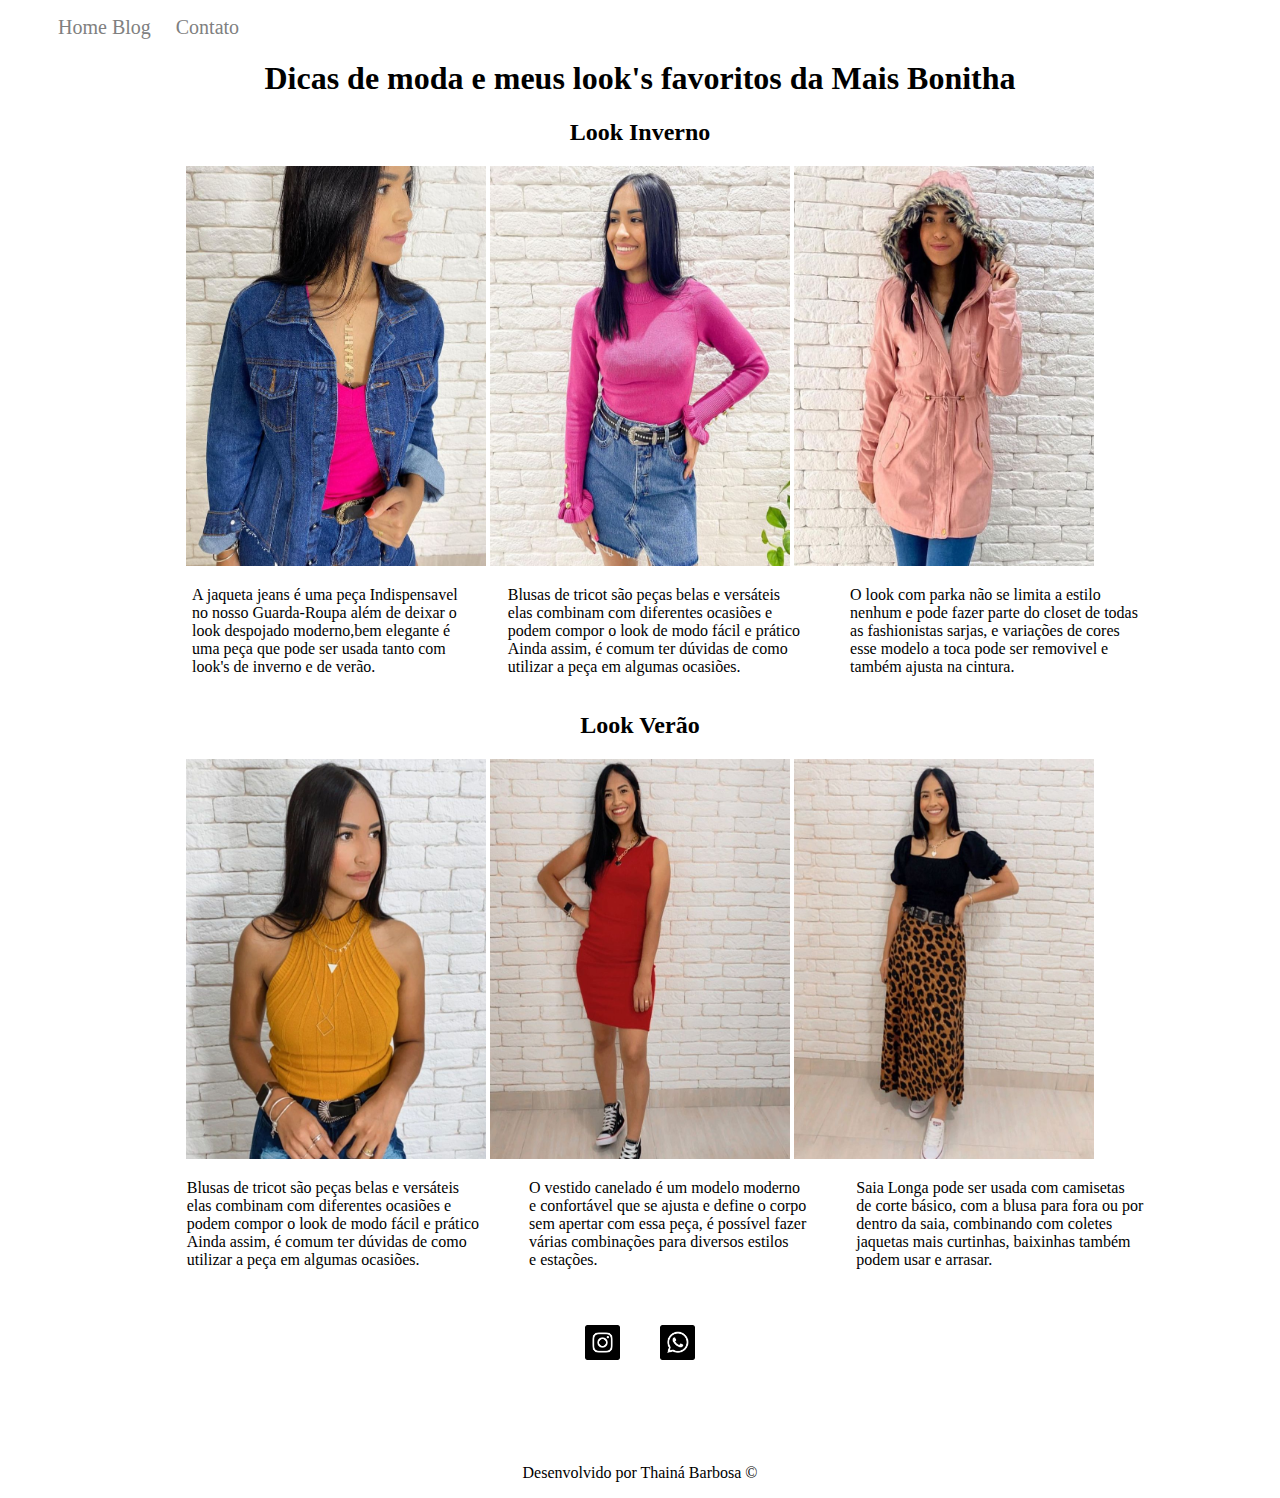
<file: index.html>
<!DOCTYPE html>
<html lang="pt-br">

<head>
    <meta charset="UTF-8">
    <meta http-equiv="X-UA-Compatible" content="IE=edge">
    <meta name="viewport" content="width=device-width, initial-scale=1.0">
    <title>Dica de moda | Loja Mais Bonitha </title>
    <link rel="stylesheet" href="assets/img/css/style.css">

</head>
<body>
    <ul id="menu">
        <li>
            <a href="index.html"> Home Blog </a>
        </li>
        <li>
            <a href="contato.html"> Contato </a>
        </li>
    </ul>

   <h1 class="center">Dicas de moda e meus look's favoritos da Mais Bonitha </h1>


    <h2 class="center">  Look Inverno</h2>
    <div classe="container">
        <div class="center">
            
            <img width="300" height="400" src="assets/img/jaquetajeans.jpg  " alt="Foto do criador dessse conteúdo">
            <img width="300" height="400" src="assets/img/tricot.jpg  " alt="Foto do criador desse conteúdo">
            <img width="300" height="400" src="assets/img/parkarosa.jpg" alt="Foto do criador desse conteúdo">
        </div>

        <div class="container">
          
            

        <p class="ml-50"> A jaqueta jeans é uma peça Indispensavel<br> no nosso Guarda-Roupa
        além de deixar o <br> look despojado moderno,bem elegante é<br> uma peça que pode ser usada tanto
        com<br> look's de inverno e de verão. </p>
        <p class="ml-50">Blusas de tricot são peças belas e versáteis<br> elas combinam com diferentes ocasiões e<br> podem compor
        o look de modo fácil e prático<br> Ainda assim, é comum ter dúvidas de como<br> utilizar a peça em
        algumas ocasiões.</p>
        <p class="ml-50">O look com parka não se limita a estilo<br> nenhum e pode fazer parte do closet de todas <br> as
        fashionistas sarjas, e variações de cores<br> esse modelo a toca pode ser removivel e<br>também ajusta
        na cintura.</p>
        </div>
        
    </div>





    <h2 class="center" "hover"> Look Verão</h2>
    <div classe="container">

 
    <div class="center">
        <img width="300" height="400" src="assets/img/tricotVerao.jpg"  alt="Foto do criador dessse conteúdo">
        <img width="300" height="400" src="assets/img/vestidored.jpeg" alt="Foto do criador desse conteúdo">
        <img width="300" height="400" src="assets/img/saialonga.jpg" alt="Foto do criador desse conteúdo">
    </div>

    <div class="container">
        <p class="ml-50">Blusas de tricot são peças belas e versáteis<br> elas combinam com diferentes ocasiões e<br> podem compor
        o look de modo fácil e prático<br> Ainda assim, é comum ter dúvidas de como<br> utilizar a peça em
        algumas ocasiões.</p>

        <p class="ml-50">O vestido canelado é um modelo moderno<br> e confortável que se ajusta e define o corpo <br>sem apertar
        com essa peça, é possível fazer<br> várias combinações para diversos estilos<br> e estações. </p>


        <p class="ml-50">Saia Longa pode ser usada com camisetas<br> de corte básico, com a blusa para fora ou por<br> dentro da
        saia, combinando com coletes<br>jaquetas mais curtinhas, baixinhas também <br>podem usar e arrasar.</p>

    </div>

    <div class="container mb-50" >
         <a  href="https://www.instagram.com/" target="_blank" class="mb-50">
        <img  padding="30px" width="35" height="35" src="assets/img/instagram.png" alt="Logo do Facebook">
        </a>

        <a  href="https://web.whatsapp.com/" target="_blank"  class="mb-50">
        <img  width="35" height="35" src="assets/img/whatsapp.png" alt="Foto do criador dessse conteúdo">
        </a>
    </div>

    <footer >
        <p class="center">
      Desenvolvido por Thainá Barbosa &copy;
      </p>
    </footer>
 
    

</div>
</body>

</html>
</file>
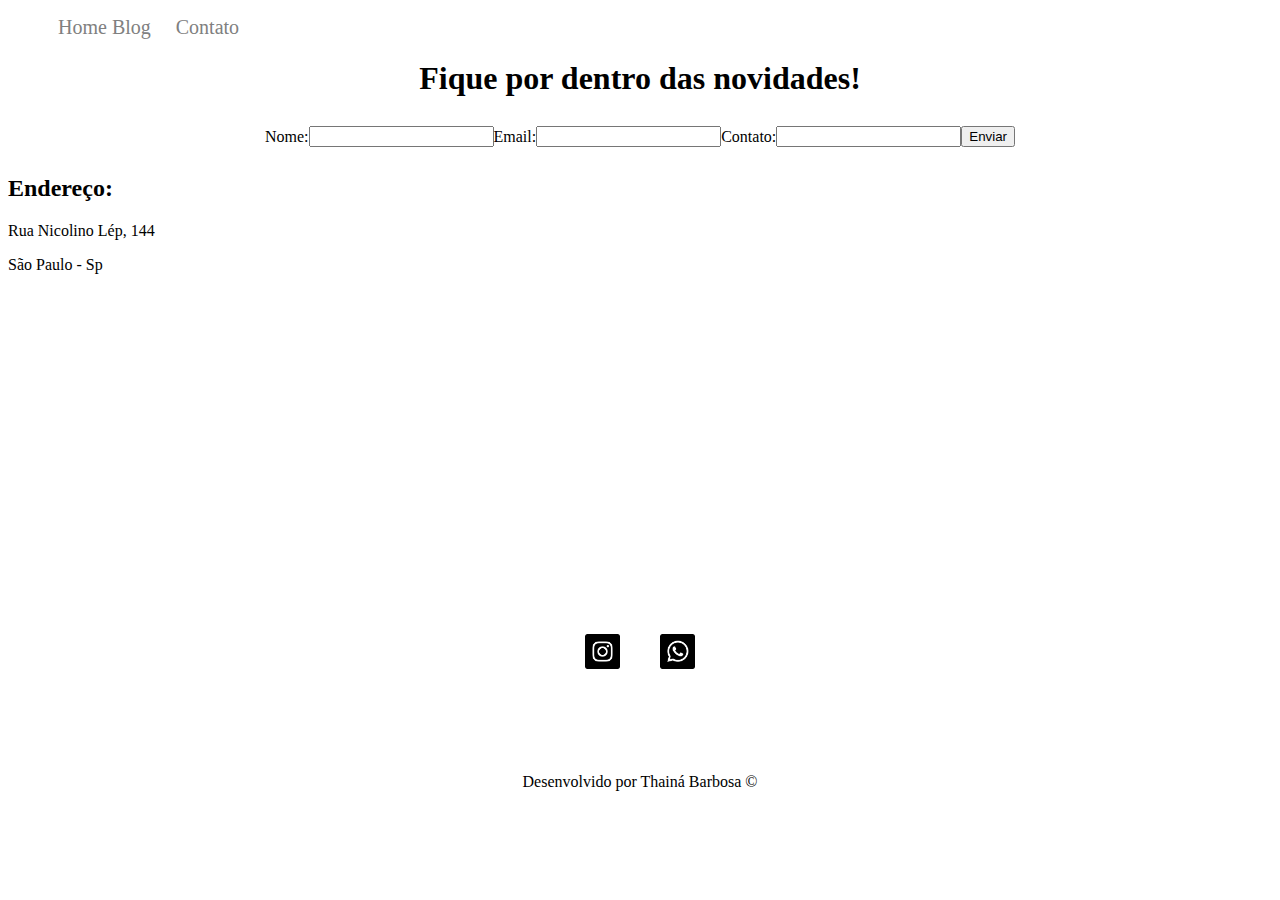
<file: contato.html>
<!DOCTYPE html>
<html lang="pt-br">
<head>
    <meta charset="UTF-8">
    <meta http-equiv="X-UA-Compatible" content="IE=edge">
    <meta name="viewport" content="width=device-width, initial-scale=1.0">
    <title>Contato</title>
    <link rel="stylesheet" href="assets/img/css/style.css">
</head>
<body>

    <ul id="menu">
        <li> 
            <a href="index.html" > Home Blog </a>
        </li> 
        <li>
            <a href="contato.html" > Contato </a>
        </li>
    </ul>

    <h1 class="center"> Fique por dentro das novidades! </h1>
    
    <form class="container" > 
        <label for="Nome " >Nome: </label>
        <input type="Texto" id="Nome " classe="mb-50">
        <br> 
        <br>
        
        <label for="Email">Email: </label>
        <input type="Email" id="Email ">
        <br>
        <br>
        <label for="Contato">Contato:</label>
        <input type="Texto" id="Contato ">
        <br>
        <br>
        <button> Enviar </button>
     </form>
    <h2> Endereço:  </h2>

    <p>Rua Nicolino Lép, 144</p>
    <p>São Paulo - Sp</p>

    <iframe src="https://www.google.com/maps/embed?pb=!1m18!1m12!1m3!1d14614.918101377743!2d-46.7802851302246!3d-23.685628699999988!2m3!1f0!2f0!3f0!3m2!1i1024!2i768!4f13.1!3m3!1m2!1s0x94ce5246af893a29%3A0xaffa78997aca1daa!2sR.%20Nicolino%20L%C3%A9o%2C%20144%20-%20Jardim%20Sao%20Manoel%2C%20S%C3%A3o%20Paulo%20-%20SP%2C%2005871-330!5e0!3m2!1spt-BR!2sbr!4v1661363858779!5m2!1spt-BR!2sbr" width="400" height="300" style="border:0;" allowfullscreen="" loading="lazy" referrerpolicy="no-referrer-when-downgrade"></iframe>

    <div class="container mb-50" >
        <a  href="https://www.instagram.com/" target="_blank" class="mb-50">
       <img  padding="30px" width="35" height="35" src="assets/img/instagram.png" alt="Logo do Facebook">
       </a>

       <a  href="https://web.whatsapp.com/" target="_blank"  class="mb-50">
       <img  width="35" height="35" src="assets/img/whatsapp.png" alt="Foto do criador dessse conteúdo">
       </a>
   </div>

   <footer >
       <p class="center">
     Desenvolvido por Thainá Barbosa &copy;
     </p>
   </footer>

</body>
</html>
</file>
<file: assets/img/css/style.css>
/*  Estilos da pagina index.html */

.center {
    text-align: center;
}

.container {
    display:flex;
    flex-flow: row ;
    justify-content: center;
    align-items: center;
    
}

#menu li {
    display: inline;
    padding: 10px;
    text-decoration: none;
}

#menu li a {
    text-decoration: none;
    color:grey;
    font-size:20px
}

#menu li a:hover{
    color:#ffc0cb;
}
 
.mb-50 {
    margin-bottom: 30px;
    padding: 20px;
}

.ml-50 {
    margin-left: 50px;
   
}

/*  Estilos da pagina contato.html */
</file>
